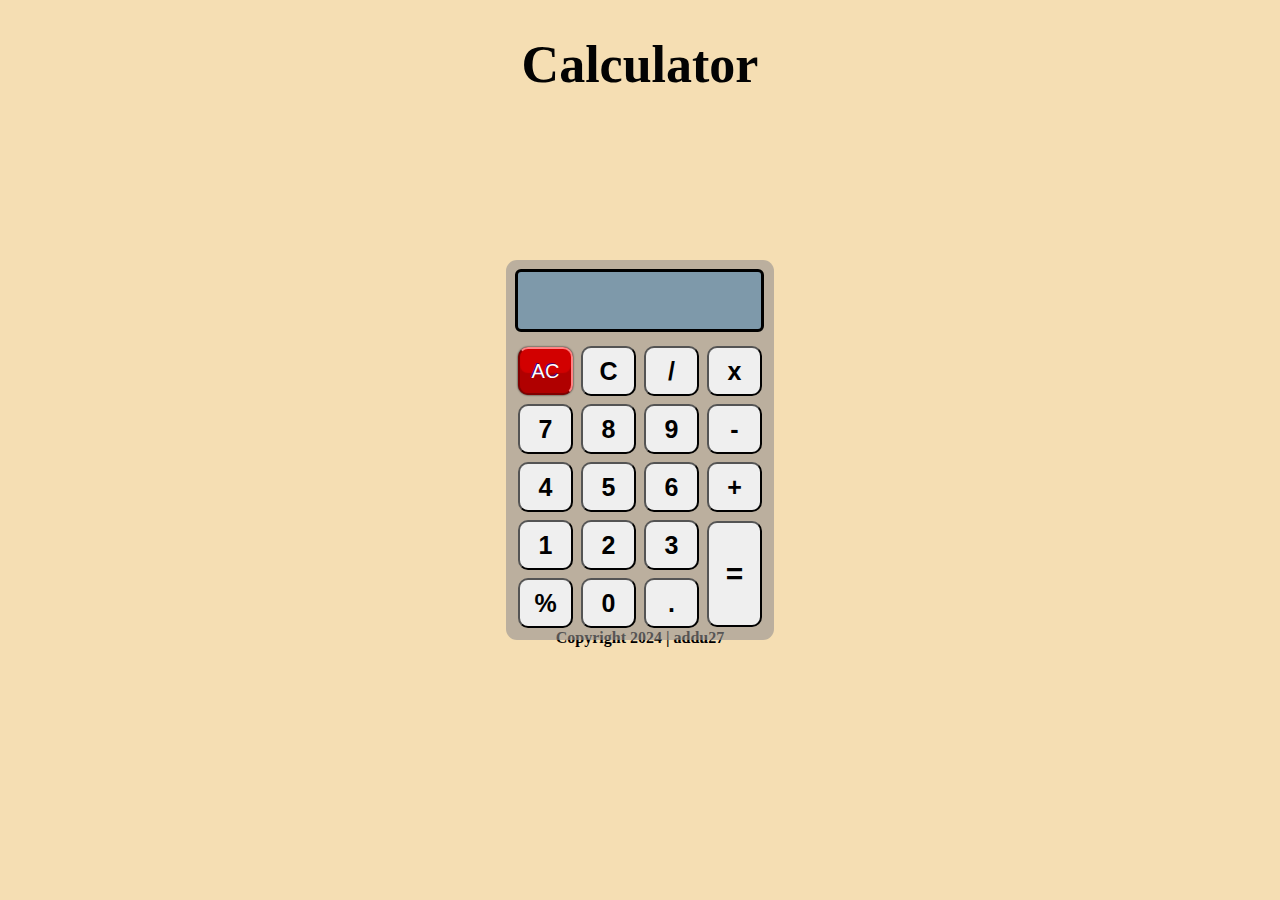
<file: Calculator/index.html>
<!DOCTYPE html>
<html lang="en">
    <head>
        <meta charset="UTF-8">
        <meta name="viewport" content="width=device-width, initial-scale=1.0">
        <meta http-equiv="X-UA-Compatible" content="ie=edge">
        <title>Calculator</title>
        <link rel="stylesheet" href="style.css">
        <script src="script.js"></script>
    </head>
    <body>
        <h1>Calculator</h1>
        <div class="container">
            <form name="form">
                <input class="textview" name="textview">
            </form>
            <table>
                <tr>
                    <td><input class="allclearButton" type="button" value="AC"
                            onclick="clean()"></td>
                    <td><input class="button" type="button" value="C"
                            onclick="back()"></td>
                    <td><input class="button" type="button" value="/"
                            onclick="insert('/')"></td>
                    <td><input class="button" type="button" value="x"
                            onclick="insert('*')"></td>
                </tr>
                <tr>
                    <td><input class="button" type="button" value="7"
                            onclick="insert(7)"></td>
                    <td><input class="button" type="button" value="8"
                            onclick="insert(8)"></td>
                    <td><input class="button" type="button" value="9"
                            onclick="insert(9)"></td>
                    <td><input class="button" type="button" value="-"
                            onclick="insert('-')"></td>
                </tr>
                <tr>
                    <td><input class="button" type="button" value="4"
                            onclick=insert(4)></td>
                    <td><input class="button" type="button" value="5"
                            onclick=insert(5)></td>
                    <td><input class="button" type="button" value="6"
                            onclick="insert(6)"></td>
                    <td><input class="button" type="button" value="+"
                            onclick="insert('+')"></td>
                </tr>
                <tr>
                    <td><input class="button" type="button" value="1"
                            onclick="insert(1)"></td>
                    <td><input class="button" type="button" value="2"
                            onclick="insert(2)"></td>
                    <td><input class="button" type="button" value="3"
                            onclick="insert(3)"></td>
                    <td rowspan="5"><input class="equalButton" type="button"
                            value="=" onclick=equals()></td>
                </tr>
                <tr>
                    <td><input class="button" type="button" value="%"
                            onclick="insert('%')"></td>
                    <td><input class="button" type="button" value="0"
                            onclick="insert(0)"></td>
                    <td><input class="button" type="button" value="."
                            onclick="insert('.')"></td>

                </tr>

            </table>
        </div>

        <div class="footer">
            Copyright <i class="fa-light fa-copyright"></i> 2024 | addu27
        </div>
    </body>
</html>
</file>
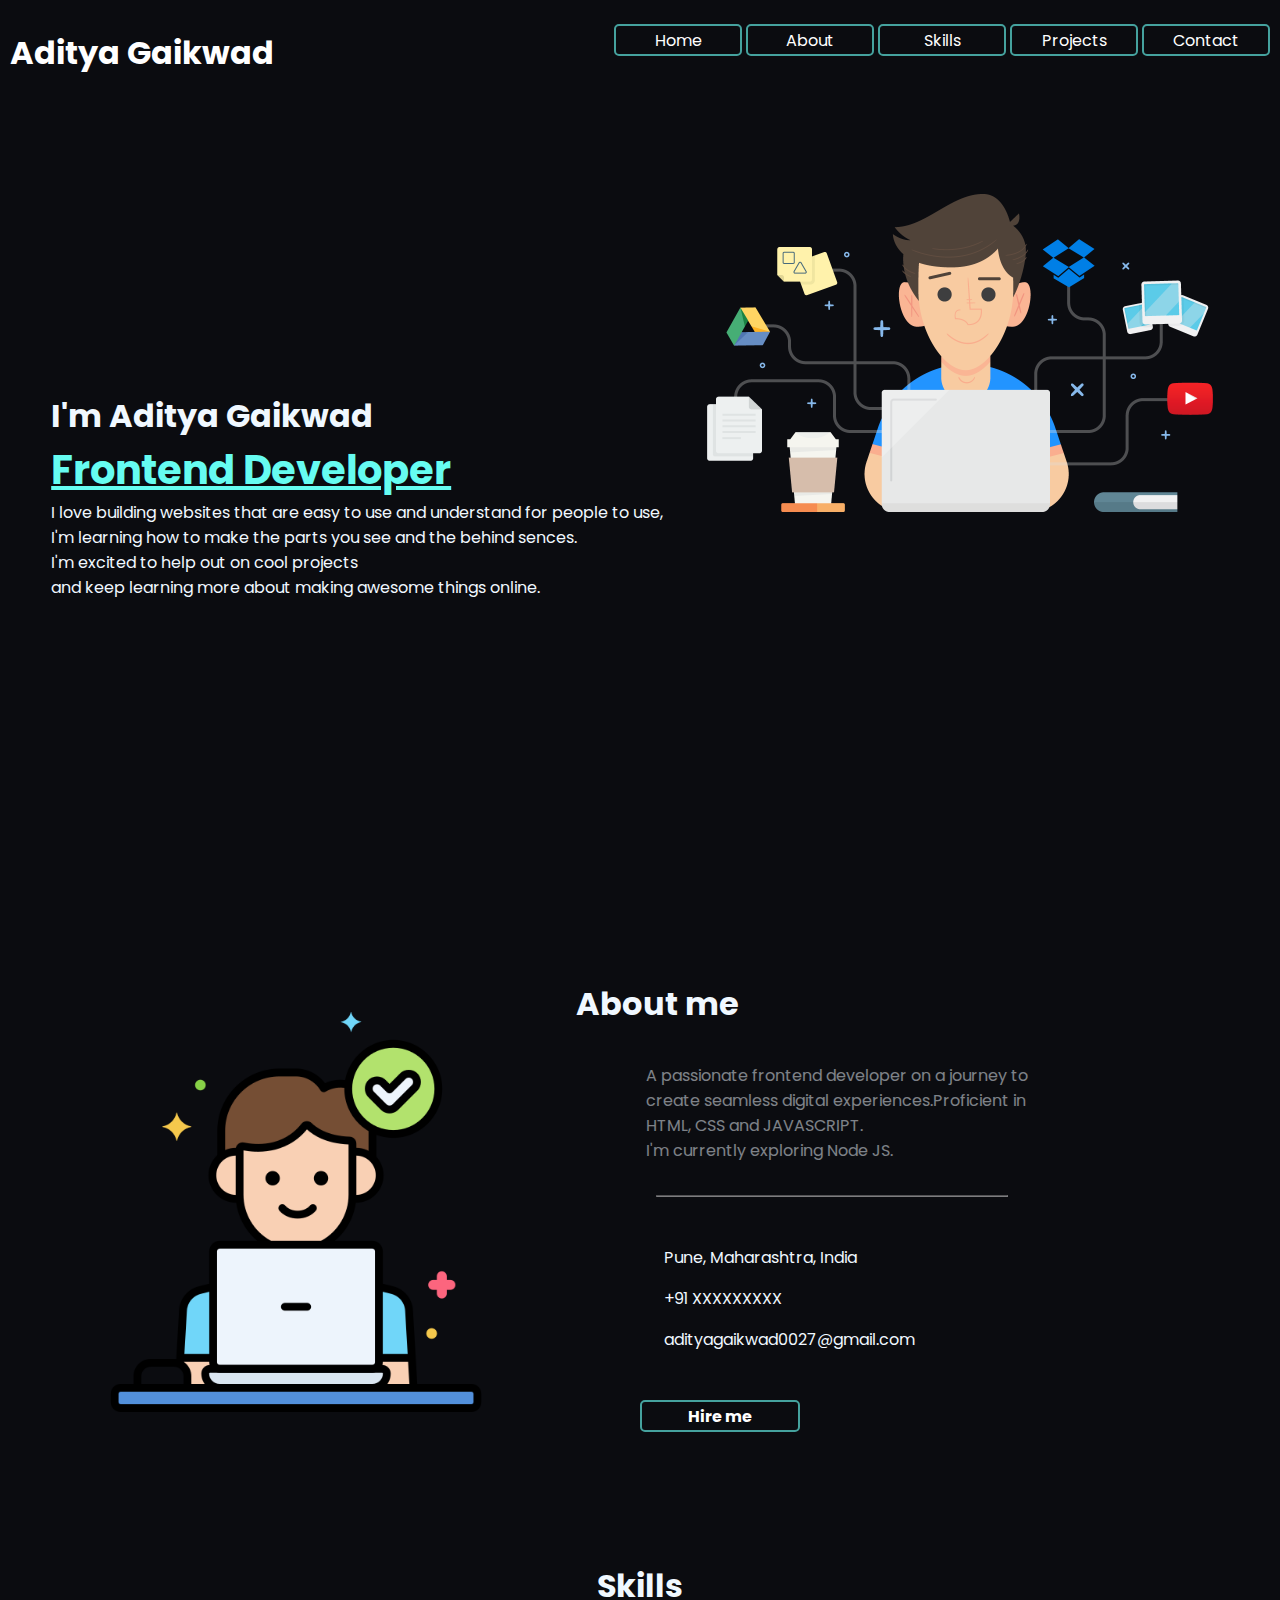
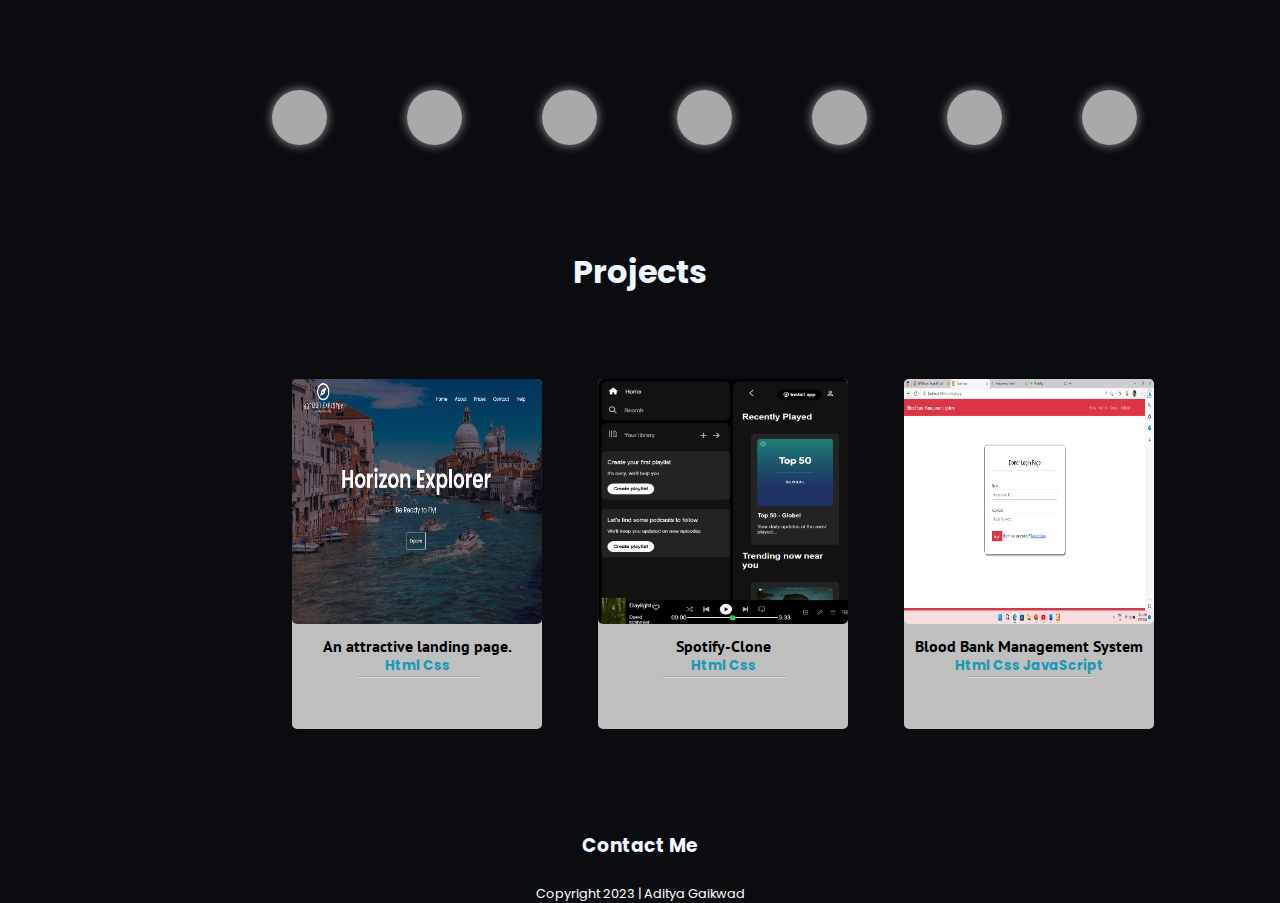
<file: Portfolio/Portfolio.html>
<!DOCTYPE html>
<html lang="en">
<head>
    <meta charset="UTF-8">
    <meta name="viewport" content="width=device-width, initial-scale=1.0">
    <title>Aditya G</title>
</head>
<link rel="stylesheet" href="https://cdnjs.cloudflare.com/ajax/libs/font-awesome/6.4.2/css/all.min.css" integrity="sha512-z3gLpd7yknf1YoNbCzqRKc4qyor8gaKU1qmn+CShxbuBusANI9QpRohGBreCFkKxLhei6S9CQXFEbbKuqLg0DA==" crossorigin="anonymous" referrerpolicy="no-referrer" />
<link href="style.css" rel="stylesheet">
<body>
    <div id="header">
      <div class="container">
        <nav>
          <div>
            <p><span style="color: lightgray; font-weight: bold; font-family: Georgia, 'Times New Roman', Times, serif; margin-left: 3rem;"><h1 class="name">Aditya Gaikwad</h1></span><span style="color: aliceblue;"></span></span> </p>
          </div>
            
          <div class="nav-btns">
            <button><a href="#">Home</a></button>
            <button><a href="#">About</a></button>
            <button><a href="#">Skills</a></button>
            <button><a href="#">Projects</a></button>
            <button><a href="#">Contact</a></button>
          </div>
        </nav>

        <div class="content">   
           <h3>I'm Aditya Gaikwad</h3>
           <h1 style="color:#66fcf1 ;">Frontend Developer</h1>
           <p>I love building websites that are easy to use and understand for people to use, <br> I'm learning how to make the parts you see and the behind sences. <br> I'm excited to help out on cool projects <br> and keep learning more about making awesome things online. </p>
           
        </div>
        <img src="./assets/boy.png">
      </div>
    </div>
    <div id="about">
         <div class="about-container">   
           <div class="about-1">
            <div class="row-1">
              <img src="./assets/abtme.png">
            </div>
            <div class="row-2">
              <h1>About me</h1>
              <p>A passionate frontend developer on a journey to<br> create seamless digital experiences.Proficient in <br>HTML, CSS and JAVASCRIPT. <br>I'm currently exploring Node JS.</p>
              <hr style="width: 50%; margin: 2rem 5rem; opacity: 0.5;">
              <div class="about-content">
              <ul>
                <li><i class="fa-solid fa-location-dot"></i>
                 <a>Pune, Maharashtra, India</a>
                </li>
                <li><i class="fa-solid fa-phone"></i>
                 <a>+91 XXXXXXXXX</a>
                </li>
                <li><i class="fa-solid fa-envelope"></i>
                 <a>adityagaikwad0027@gmail.com</a>
                </li>
              </ul>
              <button><a href="https://www.linkedin.com/in/aditya-gaikwad-08529925b/">Hire me</a></button>
             </div>
           </div>
         </div>
        </div>
     </div>
     <div id="skills">
      <br><br>
       <h1>Skills</h1>
       <div class="skill-content">
       <div class="icon" style="padding-left: 4px;">
        <i class="fa-brands fa-html5 html" style="color: orangered;"></i>
       </div>
       <div class="icon">
        <i class="fa-brands fa-css3-alt" style="color: blue; padding-left: 12px;"></i>
       </div>
       <div class="icon" >
        <i class="fa-brands fa-github" style="padding-left: 8px;"></i>
       </div>
       <div class="icon">
        <i class="fa-brands fa-js" style="color: rgb(70, 70, 5); " ></i>
       </div>
       <div class="icon" style="color: blue;" >
        <i class="fa-brands fa-bootstrap" style="padding-left: 5px;"></i>
       </div>
       <div class="icon" style="color:green" >
         <i class="fa-brands fa-node-js" ;></i> 
       </div>
       <div class="icon" style="color: rgb(86, 86, 201); padding-right: 12px;" >
        <i class="fa-brands fa-react"></i>
       </div>
      </div>
     </div>
     <div id="projects">
      <div class="project-container">
        <h1>Projects</h1>
      </div>

      <div class="cards">
        <div class="card">
          <img src="./assets/HEE.png">
          <div class="card-container">
              <h4>
                An attractive landing page.
              </h4>
              <p>
                Html Css
              </p>
              <hr  style="width: 50%; margin-left:  4rem; opacity: 0.5 ; color: black;">
              <i class="fa-brands fa-github" style="padding-left: 7rem;"></i>
          </div>
      </div>
      <div class="card">
          <img src="./assets/Spotify - Web Player_ Music for everyone - Google Chrome 14-11-2023 16_35_29.png">
          <div class="card-container">
            <h4>
             Spotify-Clone
            </h4>
            <p>
              Html Css 
            </p>
            <hr  style="width: 50%; margin-left:  4rem; opacity: 0.5 ; color: black;">
            <i class="fa-brands fa-github" style="padding-left: 7rem;"></i>
          </div>
      </div>
      <div class="card">
        <img src="./assets/bloodBank.jpeg">
        <div class="card-container">
          <h4>
           Blood Bank Management System
          </h4>
           <p>
              Html Css JavaScript
            </p>
            <hr  style="width: 50%; margin-left:  4rem; opacity: 0.5 ; color: black;">
            <i class="fa-brands fa-github" style="padding-left: 7rem;"></i>
        </div>
       </div>
       
    </div>
      </div>
        
    </div>    
     <div id="contacts">
       <div class="contact-container">
        <div class="row">
          <div class="contact">
            <h3 >Contact Me</h3>

          <div class="icons">
            <a href="#"><i class="fa-regular fa-envelope"></i></a>
            <a href="https://www.instagram.com/aadu_27_?igsh=MTN5dG1meXl4bXp1NA=="><i class="fa-brands fa-instagram hover"></i></a>
            <a href="https://www.linkedin.com/in/aditya-gaikwad-08529925b/"><i class="fa-brands fa-linkedin hover"></i></a>
            <a href="https://github.com/addu27" ><i class="fa-brands fa-github hover"></i></a>
          </div>
          <p>Copyright 2023 | Aditya Gaikwad</p>
           
        </div>
       </div>
     </div>
    <script src="app.js"></script>
</body>
</html>
</file>
<file: Calculator/style.css>
body {
  background-color: wheat;
}

.textview {
  display: inline-block;
  margin: 2px;
  width: 239px;
  height: 55px;
  font-size: 25px;
  font-weight: bold;
  background-color: rgba(84, 137, 179, 0.59);
  border: solid;
  border-radius: 6px;
}

form{
	margin: 7px;
}

table{
	margin: auto 7px 7px 7px;
}

.equalButton {
  cursor: pointer;
  display: inline-block;
  margin: 2px;
  width: 55px;
  height: 106px;
  outline: none;
  font-size: 30px;
  font-weight: bold;
  border-radius: 10px;
}

.button {
  cursor: pointer;
  display: inline-block;
  margin: 2px;
  width: 55px;
  height: 50px;
  font-size: 25px;
  font-weight: bold;
  border-radius: 10px;
  outline: none;
}

.button:active,
.allclearButton:active,
.equalButton:active {
  background-color: #3e8e41;
  box-shadow: 0 3px #666;
  transform: translateY(4px);
}

.button:hover,
.equalButton:hover {
  background-color: #ffba75;
  box-shadow: 0px 0px 2px #ffba75, inset 0px -20px 1px #ff8000;
  border-top: 2px solid #fff;
  border-right: 2px solid #fff;
  border-bottom: 2px solid #ae5700;
  border-left: 2px solid #ae5700;
}

.allclearButton {
  font-size: 20px;
  border-radius: 10px;
  color: #fff;
  margin: 2px;
  width: 55px;
  height: 48px;
  text-shadow: -1px -1px 0px #44006f;
  background-color: #d20000;
  border-top: 2px solid #ff8484;
  border-right: 2px solid #ff8484;
  border-bottom: 2px solid #800000;
  border-left: 2px solid #800000;
  box-shadow: 0px 0px 2px #030303, inset 0px -20px 1px #b00000;
  outline: none;
}

h1 {
  color: #030303;
  font-size: 52px;
  text-justify: newspaper;
  text-align: center;
}
.container {
  background: rgba(146, 142, 142, 0.589);
  background-size: cover;
  position: absolute;
  top: 50%;
  left: 50%;
  transform: translateX(-50%) translateY(-50%);
  border-radius: 11px;
}

.footer{
	text-align: center;
	font-weight: bold;
	margin-top: 535px;
}
</file>
<file: Portfolio/style.css>
@import url("https://fonts.googleapis.com/css2?family=ADLaM+Display&family=Cinzel&family=Comfortaa:wght@300&family=Gabarito&family=Lato&family=Montserrat:ital,wght@1,500&family=Plus+Jakarta+Sans:wght@300;400;500;600&family=Poppins&family=Raleway:wght@200&family=Roboto:wght@300&display=swap");
@import url("https://fonts.googleapis.com/css2?family=ADLaM+Display&family=Cinzel&family=Comfortaa:wght@300&family=Dancing+Script&family=Gabarito&family=Lato&family=Montserrat:ital,wght@1,500&family=Plus+Jakarta+Sans:wght@300;400;500;600&family=Poppins&family=Raleway:wght@200&family=Roboto:wght@300&display=swap");
@import url("https://fonts.googleapis.com/css2?family=ADLaM+Display&family=Cinzel&family=Comfortaa:wght@300&family=Dancing+Script&family=Gabarito&family=Lato&family=Montserrat:ital,wght@1,500&family=Open+Sans&family=Plus+Jakarta+Sans:wght@300;400;500;600&family=Poppins&family=Raleway:wght@200&family=Roboto:wght@300&display=swap");
@import url("https://fonts.googleapis.com/css2?family=ADLaM+Display&family=Cinzel&family=Comfortaa:wght@300&family=Dancing+Script:wght@400;700&family=Gabarito&family=Great+Vibes&family=Lato&family=Montserrat:ital,wght@1,500&family=Open+Sans&family=Plus+Jakarta+Sans:wght@300;400;500;600&family=Poppins&family=Raleway:wght@200&family=Roboto:wght@300&family=Satisfy&display=swap");
@import url("https://fonts.googleapis.com/css2?family=ADLaM+Display&family=Cinzel&family=Comfortaa:wght@300&family=Dancing+Script:wght@400;700&family=Gabarito&family=Great+Vibes&family=Lato&family=Montserrat:ital,wght@1,500&family=Open+Sans&family=Pacifico&family=Playpen+Sans:wght@600&family=Plus+Jakarta+Sans:wght@300;400;500;600&family=Poppins&family=Raleway:wght@200&family=Roboto:wght@300&family=Satisfy&display=swap");
@import url("https://fonts.googleapis.com/css2?family=ADLaM+Display&family=Cinzel&family=Comfortaa:wght@300&family=Dancing+Script:wght@400;700&family=Gabarito&family=Great+Vibes&family=Lato&family=Montserrat:ital,wght@1,500&family=Open+Sans&family=Pacifico&family=Permanent+Marker&family=Playpen+Sans:wght@600&family=Plus+Jakarta+Sans:wght@300;400;500;600&family=Poppins&family=Raleway:wght@200&family=Roboto:wght@300&family=Satisfy&display=swap");
@import url("https://fonts.googleapis.com/css2?family=ADLaM+Display&family=Cinzel&family=Comfortaa:wght@300&family=Dancing+Script:wght@400;700&family=Gabarito&family=Great+Vibes&family=Lato&family=Montserrat:ital,wght@1,500&family=Open+Sans&family=Pacifico&family=Permanent+Marker&family=Playpen+Sans:wght@600&family=Plus+Jakarta+Sans:wght@300;400;500;600&family=Poppins&family=Raleway:wght@200&family=Roboto:wght@300&family=Satisfy&display=swap");
@import url("https://fonts.googleapis.com/css2?family=ADLaM+Display&family=Cinzel&family=Comfortaa:wght@300&family=Dancing+Script:wght@400;700&family=Gabarito&family=Great+Vibes&family=Lato&family=Montserrat:ital,wght@1,500&family=Open+Sans&family=PT+Sans&family=Pacifico&family=Permanent+Marker&family=Playpen+Sans:wght@600&family=Plus+Jakarta+Sans:wght@300;400;500;600&family=Poppins&family=Raleway:wght@200&family=Satisfy&display=swap");

* {
  padding: 0;
  margin: 0;
  font-family: poppins;
  box-sizing: border-box;
}

html {
  scroll-behavior: smooth;
}

body {
  background: #0b0c10;
}

#header {
  width: 100%;
  height: 100vh;
  background-position: center;
}

.container img {
  width: 40%;
  float: right;
  margin-top: 12rem;
  margin-right: 4rem;
}

nav {
  display: flex;
  justify-content: space-around;
  align-items: center;
  flex-wrap: wrap;
  width: 100%;
  position: fixed;
  opacity: 1;
  transform: none;
  z-index: 100;
  height: 5rem;
  background-color: #0b0c10;
}

.nav-btns{
  margin-left: 20rem;
}

.name{
  color: white;
  font-size: 2rem;
}

.container button{
  height: 2rem;
  width: 8rem;
  border-radius: 5px;
  background-color: #0b0c10;
  border: 2px solid #45a29e;
  font-size: 1rem;
  cursor: pointer;
}

.container button a{
  color: white;
  text-decoration: none;
}

.container button:hover{
  background-color:#45a29e ;
}

.home {
  height: 25px;
  width: auto;
  background-color: white;
  border-radius: 5px;
  padding-right: 8px;
  padding-left: 8px;
  border: 0px solid white;
  box-shadow: 0px 0px 10px 0.85px rgba(255, 255, 255, 0.5);
  display: none;
  z-index: 1;
  position: absolute;
  font-weight: bold;
}

li:hover .home {
  display: block;
}

.content {
  position: absolute;
  color: antiquewhite;
  top: 40%;
  left: 4%;
  margin-top: 2rem;
}

.content h3 {
  color: aliceblue;
  font-size: 2rem;
}

.content h1 {
  font-size: 2.5rem;
  text-decoration: underline;
}

.content p {
  color: aliceblue;
}

#about img {
  height: 25rem;
  width: 25rem;
  margin-top: 2rem;
  margin-left: 6rem;
}

#about {
  padding: 80px 0;
  color: aliceblue;
}

.about-1 {
  display: flex;
  justify-content: space-between;
  flex-wrap: wrap;
}

.row-2 {
  flex-basis: 55%;
}

.row-2 p {
  padding-top: 5%;
  padding-left: 10%;
  opacity: 0.5;
  transform: none;
}

.about-content i {
  color: #66fcf1 ;
}

.about-content ul li {
  list-style: none;
  padding-top: 1rem;
  margin-left: 4.5rem;
}

.about-content ul li a {
  padding-left: 1rem;
}

.about-content button {
  height: 2rem;
  width: 10rem;
  border-radius: 5px;
  background-color: #0b0c10;
  border: 2px solid #45a29e;
  font-size: 1rem;
  margin-left: 4rem;
  margin-top: 3rem;
  cursor: pointer;
  font-weight: bold;
}

.about-content button a {
  color: white;
  text-decoration: none;
}

.about-content button:hover {
  color:#0b0c10;
  background-color: #45a29e;
}

.skill-content {
  display: flex;
  margin-left: 15%;
}

.skill-content .icon {
  height: 55px;
  width: 55px;
  background-color: aliceblue;
  transform: none;
  backdrop-filter: blur(2rem);
  margin-left: 5rem;
  border-radius: 50%;
  background: rgba(240, 239, 239, 0.689);
  box-shadow: 0px 0px 10px 0.85px rgba(255, 255, 255, 0.5);
  margin-top: 5rem;
  transform: none;
}

.skill-content .icon:hover {
  transform: scale(1.1);
  transition: transform 0.1s;
  box-shadow: 0px 0px 10px 0.85px aliceblue;
}

.skill-content .icon i {
  font-size: 2.5rem;
  padding-top: 8px;
  padding-left: 10px;
}

.icon i .html {
  border-radius: 50%;
}

#skills h1 {
  color: aliceblue;
  text-align: center;
}

#projects h1 {
  color: aliceblue;
  text-align: center;
  margin-top: 8%;
}

.cards {
  margin-left: 15rem;
}

.card {
  width: 250px;
  height: 350px;
  background-color: rgba(223, 223, 223, 0.85);
  display: inline-block;
  border-radius: 5px;
  border: 0px solid black;
  margin-left: 5%;
  margin-top: 8%;
}

.card-container h4 {
  font-family: PT Sans;
  text-align: center;
  padding-top: 5px;
}

.card-container p {
  font-size: smaller;
  text-align: center;
  color: #189ab4;
  font-weight: bold;
}

.card:hover {
  transform: scale(1.1);
  transition: transform 1s;
  cursor: pointer;
}

#projects .card img {
  width: 100%;
  height: 70%;
  border-radius: 5px 5px 5px 5px;
}

.contact h3 {
  color: aliceblue;
  text-align: center;
  margin-top: 8%;
}

.contact {
  flex-basis: 35%;
}

.icons .fa-brands , .fa-regular {
  color: #66fcf1;
  margin: 0 13px;
  cursor: pointer;
  padding: 18px 0;
}

.icons{
  display: flex;
  justify-content: center;
}

.hover:hover{
  transform: scale(1.2);
  transition: 0.3s;
}

.contact p{
  color:white ;
  display: flex;
  justify-content: center;
  font-size: 0.8rem;
}
</file>
